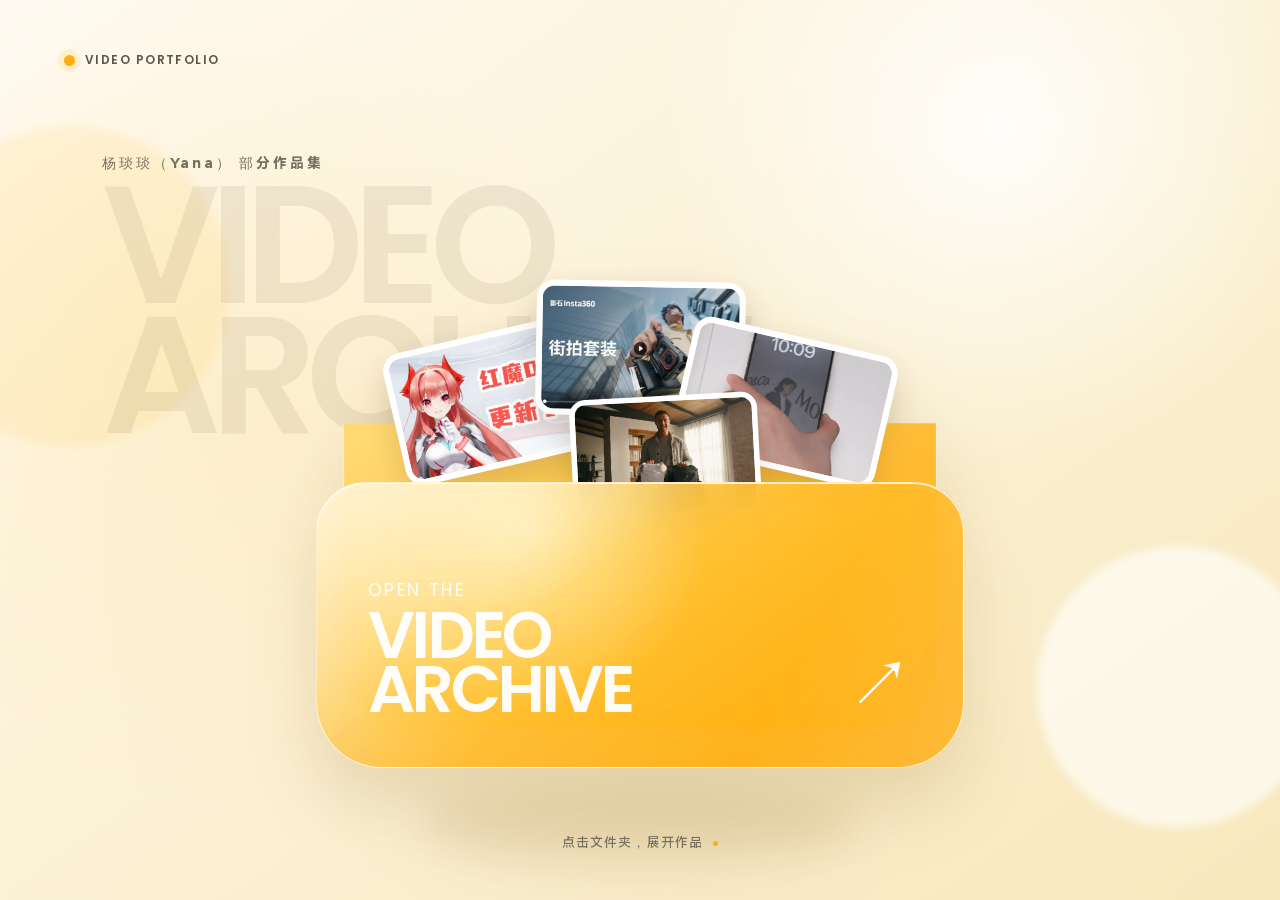
<file: index.html>
<!doctype html>
<html lang="zh-CN">
  <head>
    <meta charset="UTF-8" />
    <meta name="viewport" content="width=device-width, initial-scale=1.0" />
    <meta
      name="description"
      content="视频编导与内容策划个人作品集，收录长视频、短视频及产品教学作品。"
    />
    <meta name="theme-color" content="#f7edcf" />
    <title>Video Archive · 视频作品集</title>
    <script type="module" crossorigin src="./assets/index-D6NBmlqA.js"></script>
    <link rel="stylesheet" crossorigin href="./assets/index-bLYGtreQ.css">
  </head>
  <body>
    <div id="app"></div>
  </body>
</html>
</file>
<file: assets/index-bLYGtreQ.css>
@font-face{font-family:MiSans;src:url(./MiSansVF-D1owuBtb.woff2) format("woff2-variations");font-style:normal;font-weight:100 900;font-display:swap}@font-face{font-family:Poppins;src:url(./Poppins-Regular-B2YTLo9r.ttf) format("truetype");font-style:normal;font-weight:400;font-display:swap}@font-face{font-family:Poppins;src:url(./Poppins-SemiBold-DVCj-rhG.ttf) format("truetype");font-style:normal;font-weight:600;font-display:swap}:root{--font-misans: "MiSans";--font-poppins: "Poppins";--cream-50: #fffaf0;--cream-100: #fbf0d2;--cream-200: #f5e3b5;--amber-300: #ffd773;--amber-400: #ffc43d;--amber-500: #ffae10;--amber-600: #f39100;--ink: #211d16;--muted: #776f61;--line: rgba(55, 43, 20, .14);--paper: rgba(255, 252, 242, .7);--paper-strong: rgba(255, 253, 247, .93);--shadow-soft: 0 32px 90px rgba(119, 78, 0, .14);--shadow-card: 0 18px 45px rgba(61, 43, 12, .11);color:var(--ink);background:var(--cream-100);font-synthesis:none;text-rendering:optimizeLegibility}:lang(zh-CN),:lang(zh-TW),:lang(zh-HK){font-family:var(--font-misans)}:lang(en){font-family:var(--font-poppins)}*{box-sizing:border-box}html{min-width:320px;min-height:100%;overflow-x:hidden;background:var(--cream-100);scroll-behavior:smooth}body{min-width:320px;min-height:100vh;margin:0;overflow-x:hidden;background:radial-gradient(circle at 78% 14%,rgba(255,255,255,.85),transparent 27%),radial-gradient(circle at 18% 46%,rgba(255,203,73,.13),transparent 34%),linear-gradient(145deg,var(--cream-50),var(--cream-100) 55%,#f8e8bd);font-family:var(--font-misans)}body:before{position:fixed;inset:0;z-index:-1;background-image:radial-gradient(rgba(65,45,12,.12) .45px,transparent .6px);background-size:4px 4px;content:"";opacity:.22;pointer-events:none}body.detail-open{overflow:hidden}button,a{color:inherit;font:inherit}button{border:0}button,a{-webkit-tap-highlight-color:transparent}button:focus-visible,a:focus-visible{outline:3px solid var(--ink);outline-offset:5px}img,video,iframe{display:block;max-width:100%}.portfolio-page{position:relative;min-height:100vh;isolation:isolate}.site-mark{position:absolute;top:clamp(24px,4vw,54px);left:clamp(22px,5vw,72px);z-index:12;display:inline-flex;align-items:center;gap:10px;color:#211d16bd;font-family:var(--font-poppins);font-size:12px;font-weight:600;letter-spacing:.12em}.site-mark__dot{width:11px;height:11px;border-radius:50%;background:var(--amber-500);box-shadow:0 0 0 6px #ffae1021}.folder-hero{position:relative;display:grid;min-height:100svh;place-items:center;overflow:hidden;padding:clamp(88px,9vw,130px) 24px 54px}.folder-hero:before,.folder-hero:after{position:absolute;z-index:-1;border-radius:50%;content:"";filter:blur(4px)}.folder-hero:before{top:14%;left:-7vw;width:clamp(180px,25vw,380px);aspect-ratio:1;background:#ffc2301f}.folder-hero:after{right:-3vw;bottom:8%;width:clamp(160px,22vw,330px);aspect-ratio:1;background:#ffffff9e}.folder-hero__kicker{position:absolute;top:17%;left:clamp(24px,8vw,120px);margin:0;color:var(--muted);font-size:clamp(11px,1.1vw,14px);font-weight:600;letter-spacing:.2em}.folder-hero h1{position:absolute;top:20%;left:clamp(24px,8vw,120px);z-index:-1;margin:0;color:#32271413;font-family:var(--font-poppins);font-size:clamp(70px,13vw,190px);font-weight:600;line-height:.78;letter-spacing:-.065em;user-select:none}.folder-stack{position:relative;width:min(70vw,690px);aspect-ratio:1.28;margin-top:clamp(58px,7vw,100px);padding:0;cursor:pointer;background:transparent;filter:drop-shadow(0 38px 34px rgba(126,83,0,.16))}.folder-stack:after{position:absolute;right:10%;bottom:-12%;left:10%;z-index:-1;height:14%;border-radius:50%;background:#784d0024;content:"";filter:blur(24px);transform:scaleX(.8);transition:transform .3s ease,opacity .3s ease;animation:shadow-breathe 3.8s ease-in-out infinite}.folder-stack:hover,.folder-stack:focus-visible{transform:translateY(-7px) scale(1.015)}.folder-stack:hover:after,.folder-stack:focus-visible:after{opacity:.75;transform:scaleX(.96)}.folder-stack__back{position:absolute;inset:21% 7% 12%;z-index:1;border:1px solid rgba(255,255,255,.72);border-radius:46px 46px 64px 64px;background:linear-gradient(145deg,#ffe288e0,#ffa600eb),var(--amber-400);box-shadow:inset 0 2px 1px #ffffffa6;clip-path:polygon(0 15%,27% 15%,34% 0,72% 0,79% 15%,100% 15%,100% 100%,0 100%)}.folder-stack__previews{position:absolute;inset:2% 14% 31%;z-index:2}.folder-preview{position:absolute;width:42%;overflow:hidden;border:6px solid rgba(255,255,255,.83);border-radius:18px;background:#fff;box-shadow:0 16px 30px #432e0c29;transition:transform .42s cubic-bezier(.2,.8,.2,1)}.folder-preview img{width:100%;aspect-ratio:16 / 10;object-fit:cover}.folder-preview--1{top:18%;left:0;transform:rotate(-13deg)}.folder-preview--2{top:4%;left:29%;transform:rotate(1deg)}.folder-preview--3{top:19%;right:0;transform:rotate(13deg)}.folder-preview--4{top:34%;left:34%;transform:rotate(-3deg) scale(.9)}.folder-stack:hover .folder-preview--1,.folder-stack:focus-visible .folder-preview--1{transform:translate(-10px,-9px) rotate(-16deg)}.folder-stack:hover .folder-preview--2,.folder-stack:focus-visible .folder-preview--2{transform:translateY(-16px) rotate(1deg)}.folder-stack:hover .folder-preview--3,.folder-stack:focus-visible .folder-preview--3{transform:translate(10px,-9px) rotate(16deg)}.folder-stack__front{position:absolute;inset:42% 3% 5%;z-index:3;display:flex;align-items:flex-end;justify-content:space-between;overflow:hidden;padding:clamp(28px,4vw,52px);border:1px solid rgba(255,255,255,.74);border-radius:50px 50px 66px 66px;background:linear-gradient(145deg,rgba(255,255,255,.58),transparent 38%),radial-gradient(circle at 32% 15%,rgba(255,246,204,.72),transparent 37%),linear-gradient(145deg,#ffd966e0,#ffa700f5);box-shadow:inset 0 1px #ffffffe6,inset 0 -20px 50px #ff980014;backdrop-filter:blur(22px) saturate(125%);-webkit-backdrop-filter:blur(22px) saturate(125%);transition:transform .52s cubic-bezier(.2,.82,.2,1)}.folder-stack__front:before{position:absolute;inset:0;background:linear-gradient(120deg,rgba(255,255,255,.38),transparent 38% 72%,rgba(255,255,255,.2));content:"";pointer-events:none}.folder-stack:hover .folder-stack__front,.folder-stack:focus-visible .folder-stack__front{transform:translateY(8px) rotateX(-3deg)}.folder-stack__label{position:relative;z-index:1;display:flex;flex-direction:column;align-items:flex-start;color:#fffffff5;text-align:left}.folder-stack__label-small{margin-bottom:5px;font-family:var(--font-poppins);font-size:clamp(11px,1.4vw,17px);letter-spacing:.14em}.folder-stack__label strong{font-family:var(--font-poppins);font-size:clamp(30px,5.2vw,66px);font-weight:600;line-height:.82;letter-spacing:-.055em}.folder-stack__arrow{position:relative;z-index:1;color:#fffffff0;font-family:var(--font-poppins);font-size:clamp(34px,5vw,64px);font-weight:400;line-height:1}.folder-hero__hint{position:absolute;bottom:clamp(24px,4vw,48px);margin:0;color:var(--muted);font-size:13px;letter-spacing:.08em}.folder-hero__hint:after{display:inline-block;width:5px;height:5px;margin-left:10px;border-radius:50%;background:var(--amber-500);content:"";vertical-align:middle;animation:hint-pulse 1.8s ease-in-out infinite}.is-gallery .folder-hero,.is-detail .folder-hero{height:150px;min-height:150px;padding:0}.is-gallery .folder-stack,.is-detail .folder-stack{position:absolute;top:50%;left:50%;margin:0}.is-gallery .folder-hero__kicker,.is-detail .folder-hero__kicker,.is-gallery .folder-hero h1,.is-detail .folder-hero h1,.is-gallery .folder-hero__hint,.is-detail .folder-hero__hint{animation:copy-fade .5s ease both}.is-gallery .folder-stack,.is-detail .folder-stack{animation:folder-open-away .9s cubic-bezier(.2,.75,.2,1) both}.is-detail .folder-stack,.is-detail .folder-hero__kicker,.is-detail .folder-hero h1,.is-detail .folder-hero__hint{display:none}.is-gallery .folder-stack__front,.is-detail .folder-stack__front{animation:folder-lid-open .75s cubic-bezier(.2,.75,.2,1) both}.is-gallery .folder-preview,.is-detail .folder-preview{animation:preview-release .72s cubic-bezier(.18,.78,.2,1) both;animation-delay:calc(var(--preview-index, 0) * 70ms)}.portfolio-gallery{width:min(1180px,calc(100% - 48px));margin:0 auto;padding:clamp(64px,8vw,118px) 0 clamp(96px,11vw,160px)}.is-closed .portfolio-gallery{display:none}.is-gallery .portfolio-gallery,.is-detail .portfolio-gallery{animation:gallery-arrive .8s .3s ease both}.works-section+.works-section{margin-top:clamp(100px,13vw,180px)}.works-section__header{display:grid;grid-template-columns:minmax(0,1fr) auto;align-items:end;margin-bottom:clamp(28px,4vw,52px);padding-bottom:20px;border-bottom:1px solid var(--line)}.works-section__eyebrow{grid-column:1;margin:0 0 9px;color:var(--amber-600);font-size:12px;font-weight:600;letter-spacing:.18em}.works-section__header h2{grid-column:1;margin:0;font-size:clamp(31px,4.2vw,58px);font-weight:600;line-height:1.08}.works-section__count{grid-row:1 / span 2;grid-column:2;color:#211d162e;font-family:var(--font-poppins);font-size:clamp(54px,7vw,92px);font-weight:600;line-height:.82}.works-grid{display:grid;gap:clamp(24px,3.5vw,44px)}.works-grid--long{grid-template-columns:repeat(2,minmax(0,1fr))}.works-grid--short{grid-template-columns:repeat(4,minmax(0,1fr))}.work-card{min-width:0;opacity:0;animation:card-arrive .7s cubic-bezier(.18,.72,.2,1) forwards;animation-delay:calc(.38s + var(--card-index) * 90ms)}.work-card__button{display:block;width:100%;padding:0;cursor:pointer;background:transparent;text-align:left}.work-card__media{position:relative;display:block;overflow:hidden;border:1px solid rgba(255,255,255,.74);border-radius:28px;background:var(--paper);box-shadow:var(--shadow-card);transform:translateZ(0);transition:transform .42s cubic-bezier(.2,.8,.2,1),box-shadow .42s ease}.work-card--long .work-card__media{aspect-ratio:16 / 9}.work-card--short .work-card__media{aspect-ratio:9 / 14}.work-card__media:after{position:absolute;inset:0;background:linear-gradient(180deg,transparent 55%,rgba(20,17,12,.22));content:"";opacity:0;transition:opacity .3s ease}.work-card img{width:100%;height:100%;object-fit:cover;transition:transform .65s cubic-bezier(.2,.75,.2,1),filter .3s ease}.work-card__play{position:absolute;top:50%;left:50%;z-index:2;width:62px;height:62px;opacity:0;transform:translate(-50%,-42%) scale(.8);transition:opacity .28s ease,transform .36s cubic-bezier(.2,.8,.2,1)}.work-card__play svg{width:100%;height:100%;filter:drop-shadow(0 10px 18px rgba(0,0,0,.18))}.work-card__play circle{fill:#fffbefe6;stroke:#ffffffa6}.work-card__play path{fill:var(--ink)}.work-card__button:hover .work-card__media,.work-card__button:focus-visible .work-card__media{box-shadow:0 28px 62px #3d2b0c2b;transform:translateY(-8px) rotate(-.4deg)}.work-card__button:hover img,.work-card__button:focus-visible img{filter:saturate(1.04);transform:scale(1.035)}.work-card__button:hover .work-card__media:after,.work-card__button:focus-visible .work-card__media:after,.work-card__button:hover .work-card__play,.work-card__button:focus-visible .work-card__play{opacity:1}.work-card__button:hover .work-card__play,.work-card__button:focus-visible .work-card__play{transform:translate(-50%,-50%) scale(1)}.work-card__copy{display:block;padding:18px 4px 0}.work-card__title{display:block;font-size:clamp(16px,1.5vw,21px);font-weight:600;line-height:1.35}.work-card__tags,.work-detail__tags{display:flex;flex-wrap:wrap;gap:8px;margin-top:11px}.work-card__tag{display:inline-flex;align-items:center;min-height:28px;padding:5px 11px;border:1px solid rgba(61,45,18,.1);border-radius:999px;background:#fffcf29e;color:var(--muted);font-size:12px;line-height:1}.experience-list{display:grid;gap:36px}.experience-project{display:grid;grid-template-columns:minmax(0,.9fr) minmax(0,1.4fr);gap:clamp(24px,4vw,52px);padding:clamp(22px,3.5vw,42px);border:1px solid rgba(255,255,255,.8);border-radius:28px;background:var(--paper);box-shadow:var(--shadow-card)}.experience-project__index{margin:0 0 18px;color:var(--amber-600);font-size:11px;letter-spacing:.16em}.experience-project h3{margin:0;font-size:clamp(23px,2.5vw,32px);line-height:1.3}.experience-project__description{margin:26px 0 18px;font-size:15px;line-height:1.9}.experience-project__note{margin:24px 0 0;padding-top:16px;border-top:1px solid var(--line);color:var(--muted);font-size:12px;line-height:1.7}.experience-images{display:grid;align-items:start;align-content:start;gap:22px 16px;min-width:0}.experience-images--story,.experience-images--gaming{grid-template-columns:repeat(2,minmax(0,1fr))}.experience-image{min-width:0;margin:0}.experience-image a{display:block;overflow:hidden;border:1px solid var(--line);border-radius:12px;background:#fff;cursor:zoom-in}.experience-image img{width:100%;height:auto}.experience-image figcaption{margin-top:10px;color:var(--muted);font-size:11px;line-height:1.6}.experience-anniversary-pair{display:grid;grid-template-rows:minmax(0,222fr) minmax(0,188fr);gap:8px;aspect-ratio:1078 / 1511}.experience-anniversary-pair a{min-height:0}.experience-anniversary-pair img{height:100%;object-fit:contain}.experience-image--li-jiu-series{grid-column:1 / -1}@media(max-width:880px){.experience-project{grid-template-columns:1fr}.experience-images--story{grid-template-columns:repeat(4,minmax(0,1fr))}}@media(max-width:620px){.experience-project{padding:20px;border-radius:22px}.experience-images--story{grid-template-columns:repeat(2,minmax(0,1fr))}.experience-images--gaming{grid-template-columns:1fr}.experience-image--awakening-battle{grid-row:auto}.works-section--experience .works-section__header h2{font-size:clamp(24px,7vw,31px)}}.site-footer{display:flex;width:min(1180px,calc(100% - 48px));margin:0 auto;padding:28px 0 36px;border-top:1px solid var(--line);color:var(--muted);font-size:12px;justify-content:space-between}.is-closed .site-footer{display:none}.detail-layer{position:fixed;inset:0;z-index:100;display:grid;place-items:center;padding:clamp(16px,4vw,52px);animation:detail-enter .36s ease both}.detail-layer__scrim{position:absolute;inset:0;width:100%;height:100%;cursor:zoom-out;background:#251d116e;backdrop-filter:blur(16px) saturate(85%);-webkit-backdrop-filter:blur(16px) saturate(85%)}.work-detail{position:relative;z-index:1;width:min(1240px,100%);max-height:min(820px,calc(100svh - 40px));overflow:auto;border:1px solid rgba(255,255,255,.72);border-radius:clamp(24px,3vw,42px);background:linear-gradient(145deg,rgba(255,255,255,.58),transparent 40%),#fff9e6e8;box-shadow:0 42px 120px #271c0747}.work-detail__topbar{display:flex;min-height:68px;align-items:center;justify-content:space-between;padding:14px 18px 12px 28px;border-bottom:1px solid var(--line)}.work-detail__index{color:var(--amber-600);font-family:var(--font-poppins);font-size:11px;font-weight:600;letter-spacing:.18em}.icon-button{display:grid;width:44px;height:44px;padding:0;border-radius:50%;cursor:pointer;background:#ffffff9e;box-shadow:inset 0 0 0 1px #28201214;place-items:center;transition:transform .2s ease,background .2s ease}.icon-button:hover{background:#fff;transform:rotate(4deg) scale(1.04)}.icon-button span{font-family:var(--font-poppins);font-size:31px;font-weight:400;line-height:1}.work-detail__layout{display:grid;grid-template-columns:minmax(0,1.85fr) minmax(300px,1fr);gap:clamp(24px,3vw,48px);padding:clamp(22px,3vw,44px)}.detail-media{position:relative;display:grid;min-width:0;min-height:420px;overflow:hidden;border-radius:clamp(18px,2vw,30px);background:#171612;box-shadow:inset 0 0 0 1px #ffffff17;place-items:center}.video-load-status{position:absolute;z-index:3;top:50%;left:50%;transform:translate(-50%,-50%);padding:14px 20px;border-radius:24px;color:#fff;background:#000c;white-space:nowrap}.detail-media--short{position:relative;height:min(650px,calc(100svh - 180px));min-height:420px}.detail-media--short .detail-media__video{position:absolute;inset:0}.detail-media__video,.detail-media__embed,.detail-media__external{width:100%;height:100%;border:0}.detail-media__video{object-fit:contain}.detail-media__external{position:relative;display:grid;overflow:hidden;place-items:center}.detail-media__external:after{position:absolute;inset:0;background:linear-gradient(180deg,#12100c0d,#12100cb3);content:""}.detail-media__external img{width:100%;height:100%;object-fit:cover}.detail-media__external-copy{position:absolute;right:24px;bottom:24px;left:24px;z-index:1;display:flex;align-items:center;color:#fff;justify-content:space-between}.detail-media__external-copy>span{font-size:13px}.detail-media__external-link{display:inline-flex;min-height:48px;align-items:center;gap:10px;padding:0 18px;border-radius:999px;background:#fffcf2f0;color:var(--ink);font-size:13px;font-weight:600;text-decoration:none}.work-detail__info{display:flex;min-width:0;flex-direction:column}.work-detail__platform{margin:0 0 10px;color:var(--amber-600);font-family:var(--font-poppins);font-size:11px;font-weight:600;letter-spacing:.12em;text-transform:uppercase}.work-detail__info h2{margin:0;font-size:clamp(28px,3.5vw,48px);font-weight:600;line-height:1.15}.work-detail__meta{display:grid;gap:28px;margin:clamp(34px,5vw,66px) 0 0}.work-detail__meta>div{padding-top:18px;border-top:1px solid var(--line)}.work-detail__meta dt{margin-bottom:10px;color:var(--muted);font-size:12px}.work-detail__meta dd{margin:0}.work-detail__meta ul{display:flex;flex-wrap:wrap;gap:7px 14px;margin:0;padding:0;list-style:none}.work-detail__meta li{font-size:14px;line-height:1.55}.work-detail__meta li:not(:last-child):after{margin-left:14px;color:var(--amber-500);content:"•"}.work-detail__navigation{display:grid;grid-template-columns:repeat(2,minmax(0,1fr));gap:10px;margin-top:auto;padding-top:42px}.work-detail__navigation button{min-height:48px;padding:0 14px;border:1px solid var(--line);border-radius:999px;cursor:pointer;background:#ffffff7a;font-size:13px;transition:background .2s ease,transform .2s ease}.work-detail__navigation button:hover{background:#fff;transform:translateY(-2px)}::view-transition-group(*){animation-duration:.9s;animation-timing-function:cubic-bezier(.2,.78,.2,1)}@keyframes shadow-breathe{0%,to{opacity:.7;transform:scaleX(.76)}50%{opacity:1;transform:scaleX(.88)}}@keyframes hint-pulse{0%,to{opacity:.35;transform:scale(.8)}50%{opacity:1;transform:scale(1.2)}}@keyframes folder-open-away{0%{opacity:1;transform:translate(-50%,-50%) scale(1)}55%{opacity:1;transform:translate(-50%,calc(-50% - 22px)) scale(1.025)}to{opacity:0;transform:translate(-50%,calc(-50% - 80px)) scale(.92);visibility:hidden}}@keyframes folder-lid-open{to{transform:translateY(34px) rotateX(-12deg)}}@keyframes preview-release{0%{opacity:1}to{opacity:0;transform:translateY(-86px) rotate(0) scale(1.08)}}@keyframes copy-fade{to{opacity:0;transform:translateY(-12px)}}@keyframes gallery-arrive{0%{opacity:0;transform:translateY(40px)}to{opacity:1;transform:translateY(0)}}@keyframes card-arrive{0%{opacity:0;transform:translateY(32px) rotate(1deg)}to{opacity:1;transform:translateY(0) rotate(0)}}@keyframes detail-enter{0%{opacity:0;transform:scale(.985)}to{opacity:1;transform:scale(1)}}@media(max-width:880px){.folder-stack{width:min(88vw,620px)}.works-grid--short{grid-template-columns:repeat(2,minmax(0,1fr))}.work-detail__layout{grid-template-columns:1fr}.detail-media{min-height:0;aspect-ratio:16 / 9}.detail-media--short{width:auto;max-width:100%;height:min(68svh,620px);aspect-ratio:9 / 16;justify-self:center}.work-detail__navigation{margin-top:34px}}@media(max-width:620px){.site-mark{top:24px;left:20px;font-size:10px}.folder-hero{min-height:100svh;padding:76px 16px 42px}.folder-hero__kicker{top:14%;left:20px}.folder-hero h1{top:18%;left:18px;font-size:clamp(62px,22vw,92px)}.folder-stack{width:min(94vw,470px);margin-top:44px}.folder-stack__back{border-radius:28px 28px 38px 38px}.folder-preview{border-width:3px;border-radius:11px}.folder-stack__front{padding:24px;border-radius:30px 30px 42px 42px}.folder-stack__label strong{font-size:clamp(28px,10vw,44px)}.folder-stack__arrow{font-size:38px}.is-gallery .folder-hero,.is-detail .folder-hero{height:112px;min-height:112px}.portfolio-gallery,.site-footer{width:calc(100% - 32px)}.portfolio-gallery{padding-top:48px}.works-section+.works-section{margin-top:96px}.works-section__header{margin-bottom:24px;padding-bottom:16px}.works-section__count{font-size:52px}.works-grid--long{grid-template-columns:1fr}.works-grid--short{gap:26px 14px}.work-card__media{border-radius:19px}.work-card__copy{padding-top:13px}.work-card__title{font-size:15px}.work-card__tag{min-height:25px;padding:4px 8px;font-size:10px}.detail-layer{align-items:end;padding:10px}.work-detail{width:100%;max-height:calc(100svh - 20px);border-radius:25px}.work-detail__topbar{min-height:58px;padding:8px 10px 6px 20px}.work-detail__layout{gap:25px;padding:14px 14px 24px}.detail-media{border-radius:17px}.work-card--short+.work-card--short{margin-top:12px}.detail-media__external-copy{right:14px;bottom:14px;left:14px;gap:12px}.detail-media__external-copy>span{display:none}.detail-media__external-link{width:100%;min-height:44px;justify-content:center}.work-detail__info{padding:0 4px}.work-detail__meta{gap:22px;margin-top:30px}.site-footer{align-items:flex-start;gap:8px;flex-direction:column}}@media(prefers-reduced-motion:reduce){html{scroll-behavior:auto}*,*:before,*:after{scroll-behavior:auto!important;animation-duration:1ms!important;animation-iteration-count:1!important;transition-duration:1ms!important}}
</file>
